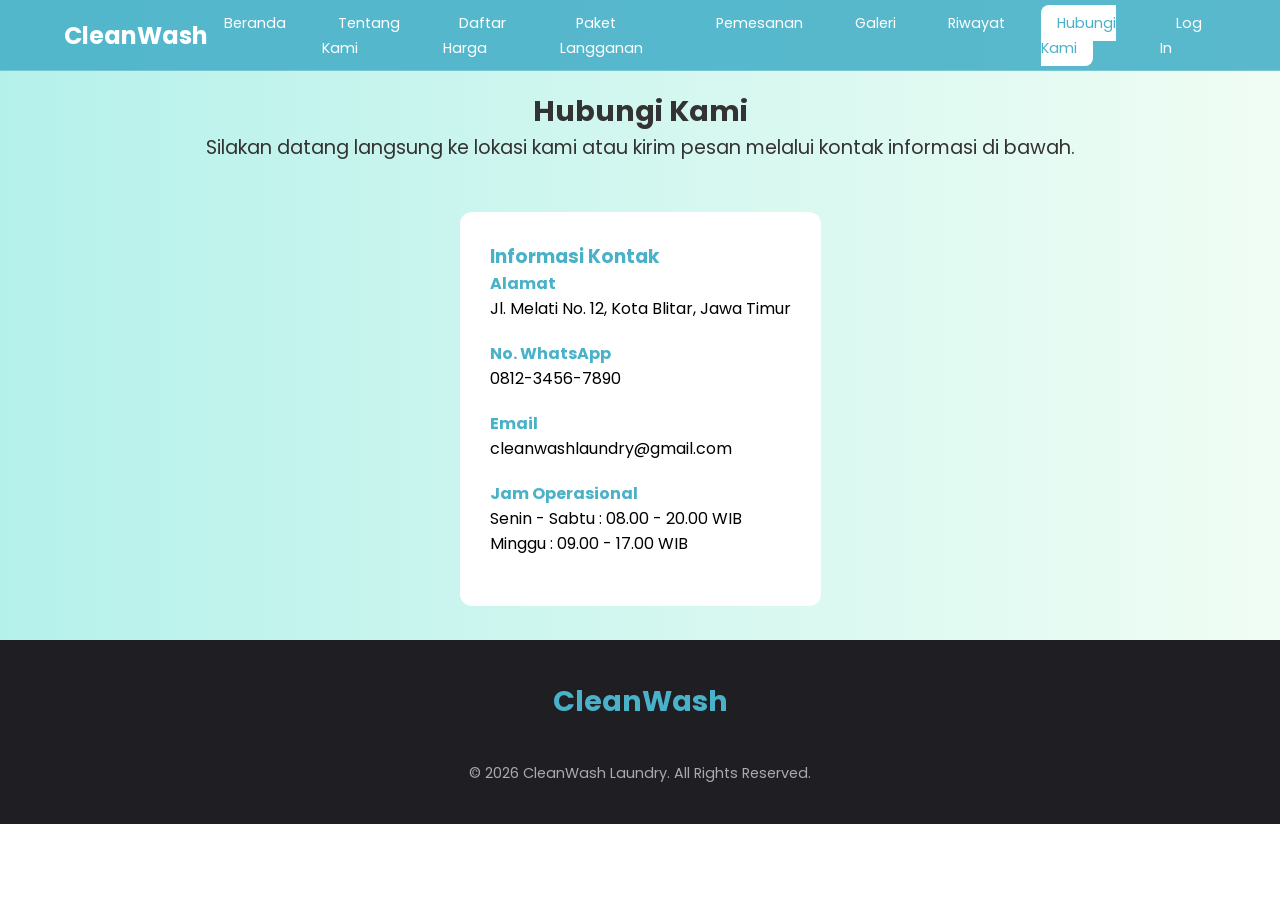
<file: kontak.html>
<!doctype html>
<html lang="en">

<head>
  <meta charset="UTF-8" />
  <meta name="viewport" content="width=device-width, initial-scale=1.0" />
  <link href="https://fonts.googleapis.com/css2?family=Poppins:wght@400;600;700&display=swap" rel="stylesheet" />
  <title>Hubungi Kami - CleanWash Laundry</title>
  <link rel="stylesheet" href="style.css" />
</head>

<style>
  /* contact */

  .page-hero {
    text-align: center;
    padding: 100px 0 30px 0;
  }

  .container {
    width: 90%;
    max-width: 1100px;
    margin: 0 auto;
  }


  .section-contact {
    background: linear-gradient(to right, rgb(181, 241, 235), #f0fdf4);
    padding: 90px 0 0 0;
    height: 550px;
  }

  .container-contact {
    width: 90%;
    max-width: 1100px;
    margin: 0 auto;
  }

  .section-titles {
    text-align: center;
    margin-bottom: 50px;
    color: #333;
    font-size: 1.2rem;
  }

  .contact-wrapper {
    display: flex;
    justify-content: center;
    gap: 30px;
  }


  .about-box,
  .notes-box,
  .contact-info,
  .contact-form-box {
    background-color: white;
    padding: 30px;
    border-radius: 12px;
  }

  .contact-item {
    margin-bottom: 20px;
  }

  .form-group {
    display: flex;
    flex-direction: column;
  }

  .card h3,
  .team-card h3,
  .service-card h3,
  .process-card h3,
  .contact-info h3,
  .contact-form-box h3,
  .service-item h3,
  .contact-item h4 {
    color: #49b1c8;
  }
</style>

<body>
  <div id="loader">
    <div class="spinner"></div>
  </div>
  <div class="page">
    <header>
      <nav class="nav">
        <div class="logo">
          <span class="gradient-text">CleanWash</span>
        </div>
        <ul class="nav-links">
        <li><a href="index.html">Beranda</a></li>
          <li><a href="tentang_kami.html">Tentang Kami</a></li>
          <li><a href="harga.html">Daftar Harga</a></li>
          <li><a href="paket.html">Paket Langganan</a></li>
          <li><a href="keranjang.html">Pemesanan</a></li>
          <li><a href="galeri.html">Galeri</a></li>
          <li>
            <a href="riwayat-order.html">Riwayat</a>
          </li>
          <li><a href="kontak.html">Hubungi Kami</a></li>
          <li><a href="login.html">Log In</a></li>
        </ul>
      </nav>
    </header>


    <section class="section-contact">
      <div class="container-contact">
        <div class="section-titles">
          <h2>Hubungi Kami</h2>
          <p>
            Silakan datang langsung ke lokasi kami atau kirim pesan melalui kontak informasi di bawah.
          </p>
        </div>

        <div class="contact-wrapper">
          <!-- Info Kontak -->
          <div class="contact-info">
            <h3>Informasi Kontak</h3>
            <div class="contact-item">
              <h4>Alamat</h4>
              <p>Jl. Melati No. 12, Kota Blitar, Jawa Timur</p>
            </div>

            <div class="contact-item">
              <h4>No. WhatsApp</h4>
              <p>0812-3456-7890</p>
            </div>

            <div class="contact-item">
              <h4>Email</h4>
              <p>cleanwashlaundry@gmail.com</p>
            </div>

            <div class="contact-item">
              <h4>Jam Operasional</h4>
              <p>Senin - Sabtu : 08.00 - 20.00 WIB</p>
              <p>Minggu : 09.00 - 17.00 WIB</p>
            </div>
          </div>
        </div>
      </div>
  </div>
  </section>
  <footer>
    <div class="footer-content">
      <div class="footer-logo">CleanWash</div>
      <div class="footer-socials">
        <a href="#"><iconify-icon icon="material-symbols:laundry"></iconify-icon></a>
        <a href="#"><iconify-icon icon="material-symbols:laundry"></iconify-icon></a>
        <a href="#"><iconify-icon icon="material-symbols:laundry"></iconify-icon></a>
      </div>
      <p class="footer-copy">
        &copy; 2026 CleanWash Laundry. All Rights Reserved.
      </p>
    </div>
  </footer>

</body>

<script src="app.js">
</script>

</html>
</file>
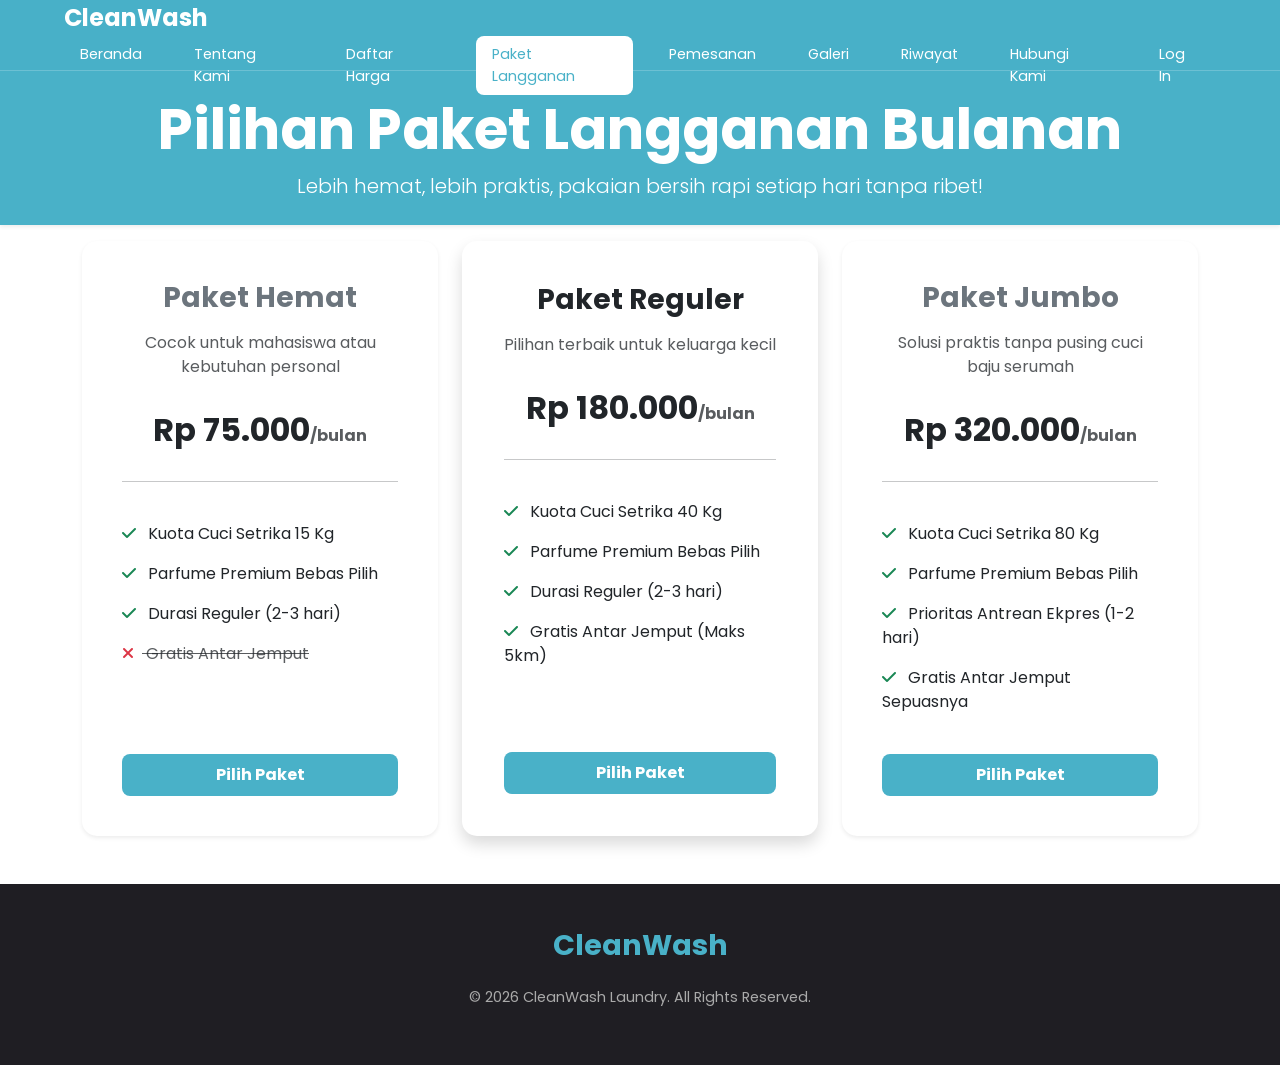
<file: paket.html>
<!doctype html>
<html lang="id">
  <head>
    <meta charset="UTF-8" />
    <meta name="viewport" content="width=device-width, initial-scale=1.0" />
    <link
      href="https://fonts.googleapis.com/css2?family=Poppins:wght@400;600;700&display=swap"
      rel="stylesheet"
    />
    <title>Paket Langganan - CleanWash Laundry</title>
    <link
      href="https://cdn.jsdelivr.net/npm/bootstrap@5.3.3/dist/css/bootstrap.min.css"
      rel="stylesheet"
    />
    <link
      rel="stylesheet"
      href="https://cdnjs.cloudflare.com/ajax/libs/font-awesome/6.4.0/css/all.min.css"
    />
    <link rel="stylesheet" href="style.css" />

    <style>
      :root {
        --primary-clean: #49b1c8;
        /* Biru muda khas laundry */
        --secondary-wash: #ffffff;
        /* Hijau mint fresh */
        --dark-clean: #333;
      }

      /* Menjinakkan efek Bootstrap khusus pada Navbar Lama */
      header .nav-links {
        display: flex !important;
        /* Memaksa menu tetap berjejer ke samping */
        list-style: none !important;
        /* Menghilangkan bullet/titik jika muncul */
        padding-left: 0 !important;
        /* Menghapus padding-left bawaan dari Bootstrap <ul> */
        margin-bottom: 0 !important;
        /* Menghapus margin-bottom bawaan dari Bootstrap <ul> */
      }

      header .nav-links li {
        margin: 0 !important;
        /* Memastikan margin antar list diatur oleh CSS lamamu */
        padding: 0 !important;
      }

      header .nav-links a {
        text-decoration: none !important;
        /* Menghilangkan garis bawah default browser/Bootstrap */
        display: inline-block !important;
        /* Menjaga ukuran tombol sesuai CSS lamamu */
      }

      .bg-gradient-clean {
        background: linear-gradient(
          135deg,
          var(--primary-clean),
          var(--primary-clean)
        );
      }

      .pricing-card {
        border: none;
        border-radius: 15px;
        transition:
          transform 0.3s ease,
          box-shadow 0.3s ease;
      }

      .pricing-card:hover {
        transform: translateY(-10px);
        box-shadow: 0 10px 20px rgba(0, 0, 0, 0.1);
      }

      .card-popular {
        border: 2px solid var(--secondary-wash);
        position: relative;
      }

      .btn-clean {
        background-color: var(--primary-clean);
        color: white;
        font-weight: bold;
        border-radius: 8px;
        transition: 0.2s;
      }

      .btn-clean:hover {
        background-color: #0bafcf;
        color: white;
      }

      .btn-wash {
        background-color: var(--secondary-wash);
        color: white;
        font-weight: bold;
        border-radius: 8px;
      }

      .btn-wash:hover {
        background-color: #19a178;
        color: white;
      }
    </style>
  </head>

  <body>
    <header>
      <nav class="nav">
        <div class="logo">
          <span class="gradient-text">CleanWash</span>
        </div>
        <ul class="nav-links">
          <li><a href="index.html">Beranda</a></li>
          <li><a href="tentang_kami.html">Tentang Kami</a></li>
          <li><a href="harga.html">Daftar Harga</a></li>
          <li><a href="paket.html">Paket Langganan</a></li>
          <li><a href="keranjang.html">Pemesanan</a></li>
          <li><a href="galeri.html">Galeri</a></li>
          <li>
            <a href="riwayat-order.html">Riwayat</a>
          </li>
          <li><a href="kontak.html">Hubungi Kami</a></li>
          <li><a href="login.html">Log In</a></li>
        </ul>
      </nav>
    </header>

    <div class="bg-gradient-clean text-white text-center pt-5 shadow-sm">
      <div class="container pt-5 pb-2">
        <h1 class="display-4 fw-bold">Pilihan Paket Langganan Bulanan</h1>
        <p class="lead">
          Lebih hemat, lebih praktis, pakaian bersih rapi setiap hari tanpa
          ribet!
        </p>
      </div>
    </div>

    <main class="container mb-5 pt-3">
      <div class="row g-4 justify-content-center">
        <div class="col-md-4">
          <div class="card h-100 pricing-card shadow-sm text-center p-4">
            <div class="card-body d-flex flex-column">
              <h3 class="card-title fw-bold text-secondary mb-3">
                Paket Hemat
              </h3>
              <p class="text-muted">
                Cocok untuk mahasiswa atau kebutuhan personal
              </p>
              <h2 class="fw-bold text-dark my-3">
                Rp 75.000<span class="fs-6 text-muted">/bulan</span>
              </h2>
              <hr />
              <ul class="list-unstyled text-start my-4 flex-grow-1">
                <li class="mb-3">
                  <i class="fa-solid fa-check text-success me-2"></i> Kuota Cuci
                  Setrika 15 Kg
                </li>
                <li class="mb-3">
                  <i class="fa-solid fa-check text-success me-2"></i> Parfume
                  Premium Bebas Pilih
                </li>
                <li class="mb-3">
                  <i class="fa-solid fa-check text-success me-2"></i> Durasi
                  Reguler (2-3 hari)
                </li>
                <li class="mb-3 text-muted text-decoration-line-through">
                  <i class="fa-solid fa-xmark text-danger me-2"></i> Gratis
                  Antar Jemput
                </li>
              </ul>
              <a href="keranjang.html" class="btn btn-clean py-2 mt-auto"
                >Pilih Paket</a
              >
            </div>
          </div>
        </div>

        <div class="col-md-4">
          <div
            class="card h-100 pricing-card card-popular shadow text-center p-4"
          >
            <div class="card-body d-flex flex-column">
              <h3 class="card-title fw-bold text-dark mb-3">Paket Reguler</h3>
              <p class="text-muted">Pilihan terbaik untuk keluarga kecil</p>
              <h2 class="fw-bold text-dark my-3">
                Rp 180.000<span class="fs-6 text-muted">/bulan</span>
              </h2>
              <hr />
              <ul class="list-unstyled text-start my-4 flex-grow-1">
                <li class="mb-3">
                  <i class="fa-solid fa-check text-success me-2"></i> Kuota Cuci
                  Setrika 40 Kg
                </li>
                <li class="mb-3">
                  <i class="fa-solid fa-check text-success me-2"></i> Parfume
                  Premium Bebas Pilih
                </li>
                <li class="mb-3">
                  <i class="fa-solid fa-check text-success me-2"></i> Durasi
                  Reguler (2-3 hari)
                </li>
                <li class="mb-3">
                  <i class="fa-solid fa-check text-success me-2"></i> Gratis
                  Antar Jemput (Maks 5km)
                </li>
              </ul>
              <a href="keranjang.html" class="btn btn-clean py-2 mt-auto"
                >Pilih Paket</a
              >
            </div>
          </div>
        </div>

        <div class="col-md-4">
          <div class="card h-100 pricing-card shadow-sm text-center p-4">
            <div class="card-body d-flex flex-column">
              <h3 class="card-title fw-bold text-secondary mb-3">
                Paket Jumbo
              </h3>
              <p class="text-muted">
                Solusi praktis tanpa pusing cuci baju serumah
              </p>
              <h2 class="fw-bold text-dark my-3">
                Rp 320.000<span class="fs-6 text-muted">/bulan</span>
              </h2>
              <hr />
              <ul class="list-unstyled text-start my-4 flex-grow-1">
                <li class="mb-3">
                  <i class="fa-solid fa-check text-success me-2"></i> Kuota Cuci
                  Setrika 80 Kg
                </li>
                <li class="mb-3">
                  <i class="fa-solid fa-check text-success me-2"></i> Parfume
                  Premium Bebas Pilih
                </li>
                <li class="mb-3">
                  <i class="fa-solid fa-check text-success me-2"></i> Prioritas
                  Antrean Ekpres (1-2 hari)
                </li>
                <li class="mb-3">
                  <i class="fa-solid fa-check text-success me-2"></i> Gratis
                  Antar Jemput Sepuasnya
                </li>
              </ul>
              <a href="keranjang.html" class="btn btn-clean py-2 mt-auto"
                >Pilih Paket</a
              >
            </div>
          </div>
        </div>
      </div>
    </main>

    <footer>
      <div class="footer-content">
        <div class="footer-logo">CleanWash</div>
        <p class="footer-copy">
          &copy; 2026 CleanWash Laundry. All Rights Reserved.
        </p>
      </div>
    </footer>

    <script src="https://cdn.jsdelivr.net/npm/bootstrap@5.3.3/dist/js/bootstrap.bundle.min.js"></script>
    <script src="app.js"></script>
  </body>
</html>
</file>
<file: style.css>
* {
  margin: 0px;
  padding: 0px;
  font-family: "Poppins", sans-serif;
}

header {
  position: fixed;
  top: 0;
  left: 0;
  width: 100%;
  background-color: rgba(73, 177, 200, 0.9);
  border-bottom: 1px solid rgba(255, 255, 255, 0.2);
  z-index: 1000;
}

.nav {
  display: flex;
  justify-content: space-between;
  align-items: center;
  padding: 0 5%;
  height: 70px;
  color: white;
}

.logo {
  font-weight: bold;
  font-size: 1.5rem;
}

.nav-links {
  display: flex;
  list-style: none;
  gap: 20px;
}

.nav-links li a {
  color: white;
  text-decoration: none;
  padding: 8px 16px;
  transition: all 0.3s ease;
  border-radius: 8px;
  font-size: 0.9rem;
}

.nav-links li a:hover {
  background-color: #dfdfdf;
  color: #49b1c8;
}

.nav-links a.active {
  background-color: white;
  color: #49b1c8;
}

.hero {
  display: flex;
  align-items: center;
  justify-content: center;
  position: relative;
  background:
    linear-gradient(
      to right,
      rgba(181, 241, 235, 0.8),
      rgba(240, 253, 244, 0.8)
    ),
    url("waduh.jpg");
  background-size: cover;
  background-position: center;
  background-repeat: no-repeat;

  padding: 80px 0 80px 0;
  height: 80dvh;
}

.banner {
  display: flex;
  flex-direction: row;
  padding: 0 10%;
  align-items: center;
  justify-content: space-between;
}

.banner_left {
  width: 50%;
}

.banner_left h2 {
  font-size: 2.5rem;
  color: #333;
  line-height: 1.2;
}

.banner_left p {
  font-size: 1.1rem;
  color: #666;
  line-height: 1.6;
}

.banner_right {
  display: flex;
  flex-direction: column;
  width: 30%;
  outline: 2px dashed #49b1c8;
  padding: 30px;
  background: white;
  border-radius: 20px;
  box-shadow: 0 10px 30px rgba(0, 0, 0, 0.05);
}

.banner_right h2 {
  color: #49b1c8;
  margin-bottom: 10px;
}

.banner_right p {
  color: #777;
}

.about-section {
  display: flex;
  flex-direction: column;
  gap: 20px;
}

.about-card {
  padding: 20px;
  background: #f9f9f9;
  border-left: 5px solid #49b1c8;
  border-radius: 8px;
}

.about-card h2 {
  color: #49b1c8;
  margin-bottom: 10px;
}

.services-grid {
  display: grid;
  grid-template-columns: repeat(3, 1fr);
  gap: 20px;
}

.service-item {
  padding: 20px;
  text-align: center;
  background: white;
  border: 1px solid #eee;
  border-radius: 15px;
}

.service-item h3 {
  color: #49b1c8;
  margin-bottom: 10px;
}

.gallery-grid {
  display: grid;
  grid-template-columns: repeat(auto-fit, minmax(250px, 1fr));
  gap: 15px;
}

.gallery-item {
  background: #ddd;
  height: 200px;
  border-radius: 10px;
  display: flex;
  align-items: center;
  justify-content: center;
  color: #666;
}

.contact-container {
  display: flex;
  gap: 40px;
}

.contact-form {
  flex: 1;
  display: flex;
  flex-direction: column;
  gap: 15px;
}

.contact-form input,
.contact-form textarea {
  padding: 10px;
  border: 1px solid #ccc;
  border-radius: 5px;
}

.contact-form button {
  padding: 10px;
  background: #49b1c8;
  color: white;
  border: none;
  border-radius: 5px;
  cursor: pointer;
}

.btn-solid,
.btn-outline {
  display: inline-block;
  width: 200px;
  height: 48px;
  display: inline-flex;
  align-items: center;
  justify-content: center;
  text-align: center;
  border-radius: 8px;
  font-weight: bold;
  text-decoration: none;
  margin-right: 10px;
  cursor: pointer;
}

.btn-solid {
  background-color: #49b1c8;
  color: white;
  border: 2px solid #49b1c8;
}

.btn-solid:hover {
  background-color: #3d92a4;
  border-color: #3d92a4;
}

.btn-outline {
  background-color: white;
  color: #49b1c8;
  border: 2px solid #49b1c8;
}

.btn-outline:hover {
  background-color: #49b1c8;
  color: white;
}

.page-container {
  padding: 50px 10% 60px 10%;
  text-align: center;
}

.section-title {
  font-size: 2.5rem;
  color: #333;
  margin-bottom: 25px;
}

.services-grid {
  display: grid;
  grid-template-columns: repeat(auto-fit, minmax(300px, 3fr));
  gap: 35px;
}

.service-card {
  background: white;
  padding: 30px;
  border: 1px solid #ccc;
  border-radius: 15px;
  text-align: center;
  opacity: 0;
  transform: translateY(40px);
  transition: 0.6s ease;
}

.service-card.show {
  opacity: 1;
  transform: translateY(0);
}

.service-card:hover {
  background-color: #f9f9f9;
  border-color: #49b1c8;
}

.card-icon {
  font-size: 3rem;
  margin-bottom: 20px;
}

.service-card h3 {
  color: #49b1c8;
  font-size: 1.5rem;
  margin-bottom: 15px;
}

.service-card p {
  color: #666;
  font-size: 1rem;
  margin-bottom: 10px;
}

iconify-icon {
  font-size: 3rem;
  color: #49b1c8;
}
.scroll-down {
  position: absolute;
  bottom: 30px;
  left: 0;
  right: 0;
  text-align: center;
  color: #49b1c8;
}

.scroll-down iconify-icon {
  font-size: 3rem;
}

.about-container {
  padding: 80px 10%;
  text-align: center;
}

/* Gambar */
.about-img {
  width: 100%;
  max-width: 600px;
  border-radius: 20px;
  margin-bottom: 30px;
  transition: 0.4s;
}

.about-img:hover {
  transform: scale(1.05);
}

.about-container h1 {
  font-size: 2.5rem;
  color: #333;
  margin-bottom: 30px;
  position: relative;
}

.about-text p {
  font-size: 1.1rem;
  color: #666;
  margin-bottom: 20px;
}

footer {
  background-color: #1f1e23;
  color: white;
  padding: 40px 0;
  text-align: center;
}

.footer-content {
  display: flex;
  flex-direction: column;
  align-items: center;
  gap: 20px;
}

.footer-logo {
  font-size: 1.8rem;
  font-weight: bold;
  color: #49b1c8;
}

.footer-socials {
  display: flex;
  gap: 20px;
}

.footer-socials a {
  color: white;
  text-decoration: none;
  font-size: 1.5rem;
}

.footer-socials a:hover {
  color: #49b1c8;
}

.footer-copy {
  font-size: 0.9rem;
  color: #aaa;
}

.page-containers {
  padding: 100px 10% 60px 10%;
  text-align: center;
}

/* .gradient-text {
    background: linear-gradient(90deg, #ffffff, #00bcd4, #ffffff);
    background-size: 200%;
    -webkit-background-clip: text;
    color: transparent;
    animation: gradientMove 3s linear infinite;
    
  } */

@keyframes gradientMove {
  to {
    background-position: 200%;
  }
}

/* .page {
  opacity: 0;
  filter: blur(2px);
  transition: opacity 0.6s ease, filter 0.6s ease;
}

.page.show {
  opacity: 1;
  filter: blur(0);
}

.page.fade-out {
  opacity: 0.75;
  filter: blur(2px);
}

#loader {
  position: fixed;
  inset: 0;
  background: rgba(255, 255, 255, 0.25);
  backdrop-filter: blur(2px);
  display: flex;
  justify-content: center;
  align-items: center;
  opacity: 0;
  visibility: hidden;
  transition: opacity 0.4s ease, visibility 0.4s ease;
  z-index: 9999;
}

#loader.show {
  opacity: 1;
  visibility: visible;
}

.spinner {
  width: 42px;
  height: 42px;
  border: 4px solid #e5fafd;
  border-top: 4px solid #00bcd4;
  border-radius: 50%;
  animation: spin 0.9s linear infinite;
} */

@keyframes spin {
  to {
    transform: rotate(360deg);
  }
}

.text-anim {
  opacity: 0;
  transform: translateY(20px);
  animation: fadeSlide 1.5s ease forwards;
}

.text-anim.delay {
  animation-delay: 0.5s;
}

@keyframes fadeSlide {
  to {
    opacity: 1;
    transform: translateY(0);
  }
}

header .nav-links a.btn-nav-login {
  background-color: #ffffff !important;
  /* Latar belakang putih bersih */
  color: #49b1c8 !important;
  /* Teks mengikuti warna biru tema CleanWash */
  padding: 8px 18px !important;
  /* Memberi ruang di dalam tombol */
  border-radius: 20px !important;
  /* Membuat tombol melengkung halus/oval */
  font-weight: bold !important;
  /* Menebalkan teks */
  transition: all 0.3s ease !important;
  border: 2px solid transparent !important;
}

/* Efek saat tombol disorot kursor (Hover) */
header .nav-links a.btn-nav-login:hover {
  background-color: transparent !important;
  /* Latar belakang jadi transparan */
  color: #ffffff !important;
  /* Teks berubah jadi putih */
  border: 2px solid #ffffff !important;
  /* Muncul garis tepi putih */
  transform: scale(1.05);
  /* Tombol sedikit membesar lembut */
}
</file>
